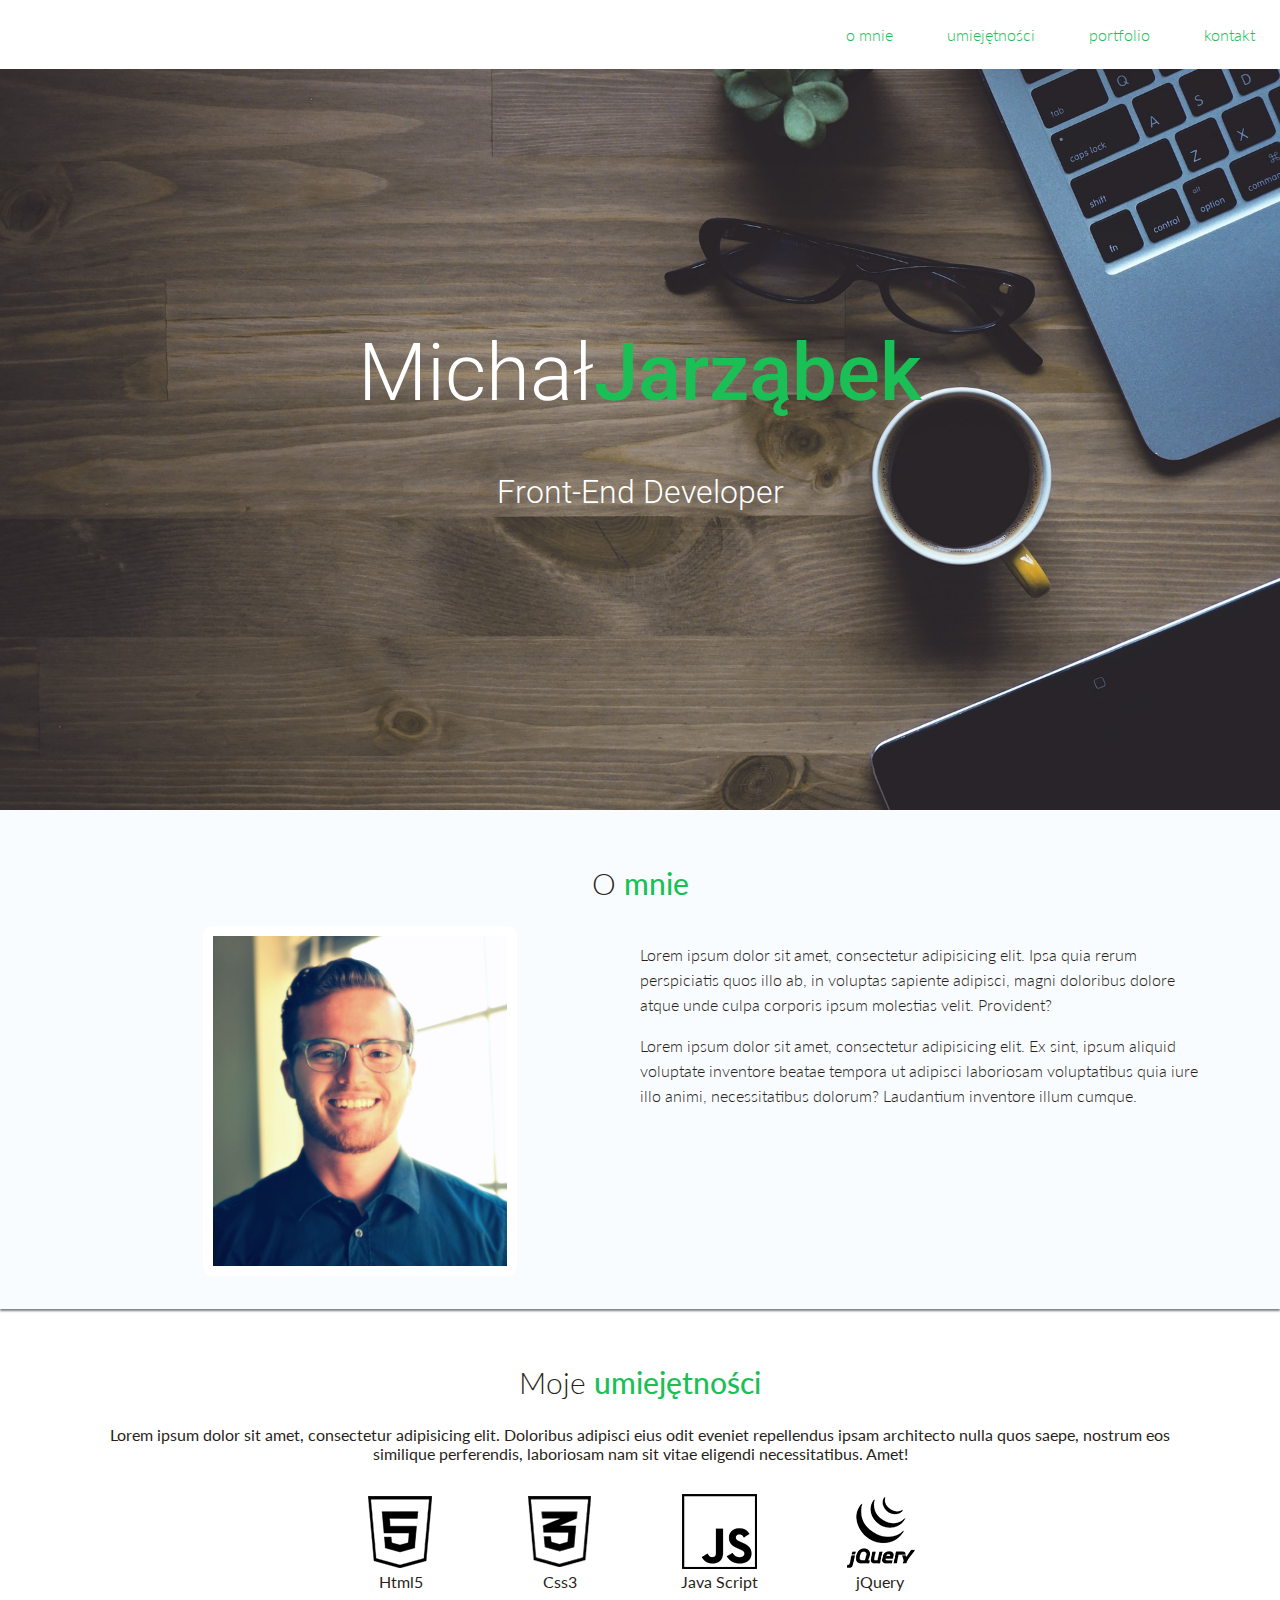
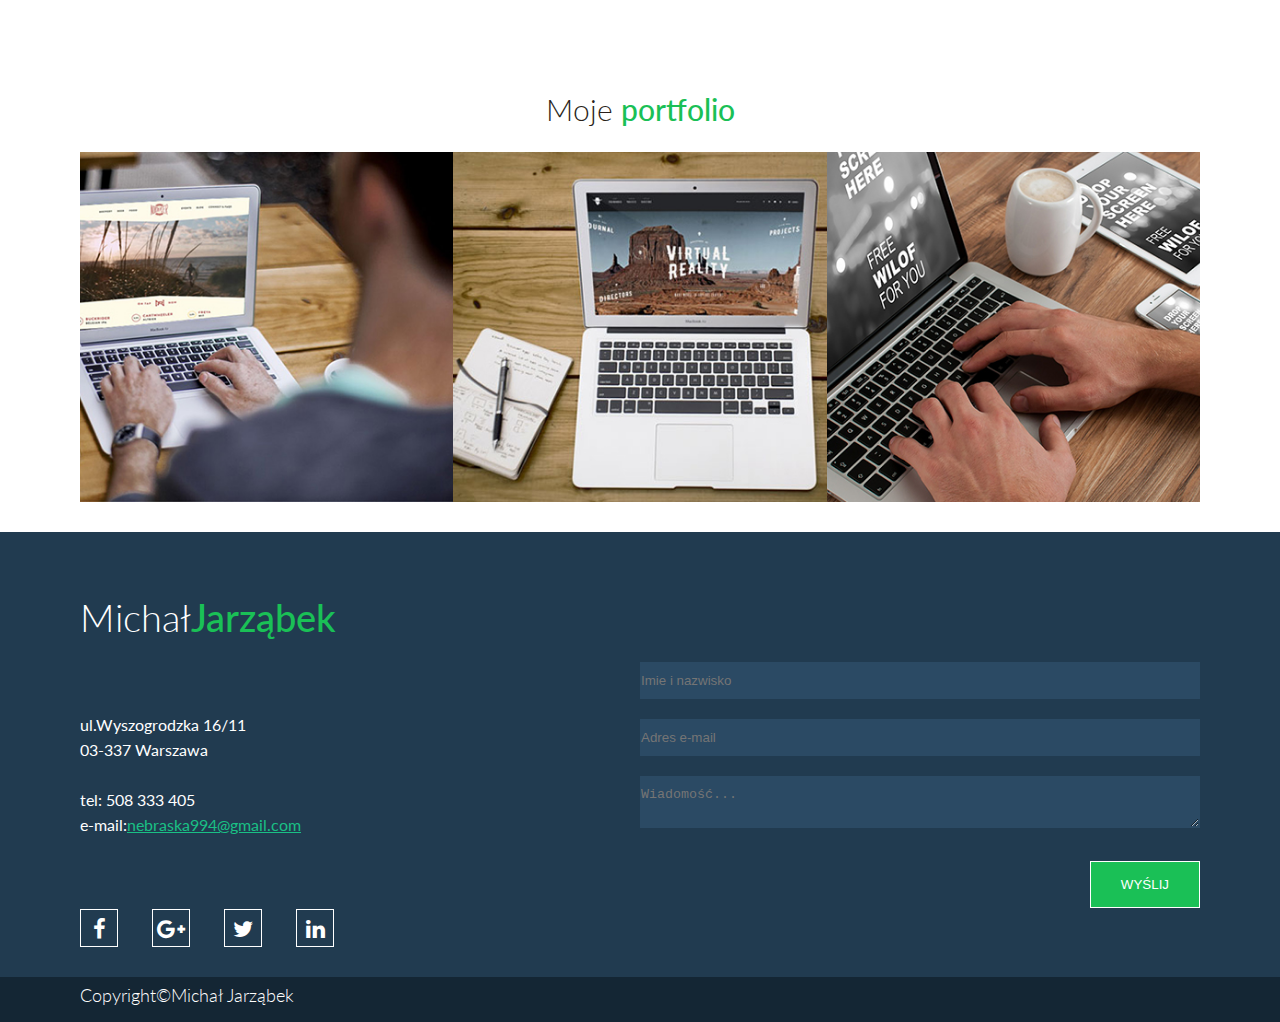
<file: index.html>
<!DOCTYPE html>
<html lang="en">

<head>
	<meta charset="UTF-8">
	<meta name="viewport" content="width=device-width, initial-scale=1.0">
	<link href="https://fonts.googleapis.com/css?family=Lato:300,400,900&amp;subset=latin-ext" rel="stylesheet">

	<link href="https://fonts.googleapis.com/css?family=Roboto:300,400,700&amp;subset=latin-ext" rel="stylesheet">

	<link rel="stylesheet" href="font-awesome-4.7.0/css/font-awesome.min.css">

	<link rel="stylesheet" href="css/style.css">
	
	<link rel="stylesheet" href="css/responsive.css">

	<title>Portfolio-Michał Jarząbek</title>
</head>

<body>
	<!--Menu Start-->
	<nav id="menu">
<!--Menu hamburger Start-->
	<label for="drop" class="toggle">Menu</label>
	<input type="checkbox" id="drop">
<!--Menu hamburger Stop	-->
		<ul>
			<li class="item-menu"><a href="#about">O mnie</a></li>
			<li class="item-menu"><a href="#skils">Umiejętności</a></li>
			<li class="item-menu"><a href="#portfolio">Portfolio</a></li>
			<li class="item-menu"><a href="#contact">Kontakt</a></li>
		</ul>
	</nav>
	<!--Menu Stop-->

	<!--Header Start-->
	<header id="main-header">
		<div class="header-caption">
			<h1>Michał<span>Jarząbek</span></h1>
			<h2>Front-End Developer</h2>
		</div>
	</header>
	<!--Header Stop-->

	<!--Sekcja o mnie Start-->
	<section id="about">
		<h2>O <span>mnie</span></h2>
		<figure class="col-1-2">
			<img src="img/jan-nowak.jpg" alt="Jan Nowak">
		</figure>
		<div class="col-1-2">
			<p>Lorem ipsum dolor sit amet, consectetur adipisicing elit. Ipsa quia rerum perspiciatis quos illo ab, in voluptas sapiente adipisci, magni doloribus dolore atque unde culpa corporis ipsum molestias velit. Provident?</p>

			<p>Lorem ipsum dolor sit amet, consectetur adipisicing elit. Ex sint, ipsum aliquid voluptate inventore beatae tempora ut adipisci laboriosam voluptatibus quia iure illo animi, necessitatibus dolorum? Laudantium inventore illum cumque.</p>
		</div>
	</section>

	<!--Sekcja o mnie Stop-->

	<!--Sekcja Moje umiejętności Start-->


	<section>
		<h2>Moje <span>umiejętności</span></h2>
		<div class="skils-text">Lorem ipsum dolor sit amet, consectetur adipisicing elit. Doloribus adipisci eius odit eveniet repellendus ipsam architecto nulla quos saepe, nostrum eos similique perferendis, laboriosam nam sit vitae eligendi necessitatibus. Amet!</div>
		<div class="kafelki">
			<figure class="ikon">
				<img src="icons/html5.png" alt="html5">
				<figcaption>Html5</figcaption>
			</figure>
			<figure class="ikon">
				<img src="icons/css3.png" alt="Css3">
				<figcaption>Css3</figcaption>
			</figure>
			<figure class="ikon">
				<img src="icons/js.png" alt="js">
				<figcaption>Java Script</figcaption>
			</figure>
			<figure class="ikon">
				<img src="icons/jquery.png" alt="jquery">
				<figcaption>jQuery</figcaption>
			</figure>
		</div>
	</section>
	<!--Sekcja Moje umiejętności Stop-->

	<!--Sekcja Portfolio Start-->
	<section id="portfolio">
		<h2>Moje <span>portfolio</span></h2>
		<div class="portfolio-items">
			<div id="portfolio-item-1" class="portfolio-item">
				<div class="item-mask">
					<div class="item-content">
						<div class="item-content-inner">
							<h3>Portfolio1</h3>
							<p class="project-descryption">Opis projektu 1 Lorem ipsum dolor sit amet, consectetur adipisicing elit. Molestiae similique vero accusamus, voluptate sint autem incidunt voluptatum praesentium debitis dolores deleniti asperiores amet, ad est quasi perferendis quia aperiam impedit.</p>
							<h4>Wykorzystane technologie</h4>
							<p class="porject-technolohies">HTML5, CSS3, RWD, JavaScript,jQuery</p>
							<a href="#" class="project-link">
								<i class="fa fa-link fa-2x" aria-hidden="true"></i>
							</a>
						</div>
					</div>
				</div>
			</div>
			<div id="portfolio-item-2" class="portfolio-item">
				<div class="item-mask">
					<div class="item-content">
						<div class="item-content-inner">
							<h3>Portfolio2</h3>
							<p class="project-descryption">Opis projektu 1 Lorem ipsum dolor sit amet, consectetur adipisicing elit. Molestiae similique vero accusamus, voluptate sint autem incidunt voluptatum praesentium debitis dolores deleniti asperiores amet, ad est quasi perferendis quia aperiam impedit.</p>
							<h4>Wykorzystane technologie</h4>
							<p class="porject-technolohies">HTML5, CSS3, RWD, JavaScript,jQuery</p>
							<a href="#" class="project-link">
								<i class="fa fa-link fa-2x" aria-hidden="true"></i>
							</a>
						</div>
					</div>
				</div>
			</div>
			<div id="portfolio-item-3" class="portfolio-item">
				<div class="item-mask">
					<div class="item-content">
						<div class="item-content-inner">
							<h3>Portfolio3</h3>
							<p class="project-descryption">Opis projektu 1 Lorem ipsum dolor sit amet, consectetur adipisicing elit. Molestiae similique vero accusamus, voluptate sint autem incidunt voluptatum praesentium debitis dolores deleniti asperiores amet, ad est quasi perferendis quia aperiam impedit.</p>
							<h4>Wykorzystane technologie</h4>
							<p class="porject-technolohies">HTML5, CSS3, RWD, JavaScript,jQuery</p>
							<a href="#" class="project-link">
								<i class="fa fa-link fa-2x" aria-hidden="true"></i>
							</a>
						</div>
					</div>
				</div>
			</div>
		</div>
	</section>
	<!--Sekcja Portfolio Stop-->

	<!--Sekcja-kontakt-Start-->
	
	<section id="contact">
 
<!-- MOJE!!!!
		<h2>Michał <span>Jarząbek</span></h2>
		<div id="dane" class="col-1-2">
			Wyszogrodzka 16 m 11<br/>
			03-337 Warszawa<br/>
			<br/>
			<br/>
			tel.508 333 405<br/>
			e-mail:<span>nebraska994@gmail.com</span>
			
		</div>
			<form class="col-1-2" action="https://formspree.io/l.badocha@arena108.pl" method="POST">
				<label for="name" value="Imię i Nazwisko"></label>
				<input type="text" name="name" id="name" placeholder="  Imię i nazwisko">
				
				<label for="email" value="email"></label>
				<input type="email" name="email" id="email" placeholder="  E-mail">
				
				<label for="message"></label>
    			<input type="text" name="message" cols="100" rows="10" id="message" placeholder="  Treść wiadomości...">
    			<br/>
    			<input type="submit" value="Send">
			</form>
-->


<div class="contact-data">
	<h2>Michał<span>Jarząbek</span></h2>
	<address>ul.Wyszogrodzka 16/11<br/>
	03-337 Warszawa<br/><br/>
	tel: 508 333 405<br/>
		e-mail:<a href="mailto:nebraska994@gmail.com">nebraska994@gmail.com</a></address>
	<div class="contact-social-icons">
		<a href="#"><i class="fa fa-facebook" aria-hiden="true"></i></a>
		<a href="#"><i class="fa fa-google-plus" aria-hiden="true"></i></a>
		<a href="#"><i class="fa fa-twitter" aria-hiden="true"></i></a>
		<a href="#"><i class="fa fa-linkedin" aria-hiden="true"></i></a>
	</div>
</div>
<div class="contact-form">
		<form action="">
			<input type="text" name="imie i nazwisko" placeholder="Imie i nazwisko"/>
			<input type="email" name="email" placeholder="Adres e-mail"/>
			<textarea name="message" placeholder="Wiadomość..."></textarea>
			<input type="submit" value="Wyślij"/>
		</form>
</div>
	</section>

	<!--Sekcja-kontakt-Stop-->
	
	<!--Sekcja-footer- Start-->
		<footer>
			<h6>Copyright&copy;Michał Jarząbek</h6>
		</footer>
	<!--Sekcja-footer- Stop-->




</body>

</html>
</file>
<file: css/style.css>
/*general style start*/
*
{
	box-sizing: border-box;
}

body
{
	margin: 0;
	font-family: 'Lato', sans-serif;
	color: #291f1a;
}

h2
{
	text-align: center;
	font-weight: 300;
	font-size: 30px;
}

a
{
	transition: all .3s;
}

span
{
	color: #1ac056;
	font-weight: 500;
}

.col-1-2
{
	width: 50%;
	float: left;
}

section
{
	padding: 30px 80px;
}
/*general style stop*/

/*MENU Start*/
nav#menu
{
	background-color: #fff;
	position: fixed;
	z-index: 10;
	width: 100%;
}

nav#menu .toggle, [id=drop]
{
	display: none;
}

nav#menu ul
{
	margin: 0;
	text-align: right;
}

nav#menu ul > li.item-menu
{
	display: inline-block;
	padding: 25px;
	
}

nav#menu ul >li.item-menu a
{
	text-decoration: none;
	color: #1ac056;
	font-weight: 300;
	text-transform: lowercase;
}

nav#menu ul > li.item-menu a:hover
{
	color: #291f1a;
}
/*MENU Stop*/
/*HEADER-START*/
header#main-header
{
	background-image: url(../img/header-background.jpg);
	background-position:center;
	background-size: cover;
	height: 90vh;
	position:relative;
}

header#main-header div.header-caption
{
	color: #fff;
	font-family: 'Roboto', sans-serif;
	position: absolute;
	text-align: center;
	left: 0;
	right: 0;
	top: 50%;
	transform: translateY(-50%)
}

#main-header .header-caption > h1
{
	font-size: 5em;
	font-weight: 300;
}

#main-header .header-caption > h2
{
	font-size: 2em;
	font-weight: 300;
}
/*HEADER-STOP*/

/*Section-O-MNIE-START*/

#about
{
	background-color: #f9fcfe;
	overflow: hidden;
	box-shadow: 0px 2px 2px 0px rgba(0,0,0,0.5);
}

#about figure
{
	margin: 0;
	text-align: center;
}

#about figure img
{
	max-width: 100%;
	max-height: 350px;
	border: 10px solid #fff;
	border-radius: 10px;
}

#about div p
{
	font-weight: 300;
	line-height: 25px;
}
/*Section-O-MNIE-STOP*/








/*Section-Moje-Umiejętności-Start*/



div.skils-text
{
	text-align: center;
	padding-bottom: 15px;
	
}

div.kafelki
{
	text-align: center;
}

figure.ikon
{
	display: inline-block;
}

figcaption
{
	text-align: center;	
}
/*Section-Moje-Umiejętności-Stop*/






/*Section-Moje-portfolio-Start*/


h2.portfolio-text
{
	position: relative;
	top:200px;
}
/*
div.portfolio-items
{
	width: 75%;
	height:60vh;
	float:left;
}

div#obrazek1
{
	background-image: url(../img/portfolio1.jpg);
	background-size: cover;
	background-position: center;
	height: 20vh;
	width: 25%;
}

div#obrazek1
{
	background-image: url(../img/portfolio2.jpg);
	background-size: cover;
	background-position: center;
	height: 20vh;
	width: 25%;
}

div#obrazek1
{
	background-image: url(../img/portfolio3.jpg);
	background-size: cover;
	background-position: center;
	height: 20vh;
	width: 25%;
}
*/





#portfolio #portfolio-item-1
{
	background-image: url(../img/portfolio1.jpg);
}

#portfolio #portfolio-item-2
{
	background-image: url(../img/portfolio2.jpg);
}

#portfolio #portfolio-item-3
{
	background-image: url(../img/portfolio4.jpg);
}

#portfolio .portfolio-items
{
	text-align: center;
	font-size: 0;
}

#portfolio .portfolio-items .portfolio-item
{
	height: 350px;
	background-repeat: no-repeat;
	background-position: center;
	background-size: cover;
	display: inline-block;
	width: 33.3333%;
	position: relative;
}
/*początek animacji*/
#portfolio .portfolio-items .portfolio-item .item-mask
{
	background-color: rgba(42, 61, 79, 0.8);
	width: 100%;
	height: 100%;
	opacity: 0;
	transition: all 0.3s ease-in-out;
	position: absolute;
	font-size: initial;
}

#portfolio .portfolio-items .portfolio-item .item-mask:hover
{
	opacity: 1;
}

#portfolio .portfolio-items .portfolio-item .item-mask .item-content
{
	height: 330px;
	border: 1px solid #fff;
	margin: 10px;
	position: relative;
}

#portfolio .portfolio-items .portfolio-item .item-mask .item-content .item-content-inner
{
	color: #fff;
	position: absolute;
	top: 50%;
	transform: translateY(-50%);
	right: 0;
	left: 0;
	padding: 5px;
}
#portfolio .portfolio-items .portfolio-item .item-mask .item-content .item-content-inner a
{
	color: #fff;
}

#portfolio .portfolio-items .portfolio-item .item-mask .item-content .item-content-inner a:hover
{
	color:#1ac056;
}

/*koniec animacji*/

/*Section-Moje-portfolio-Stop*/





/*Section-Contact-Start*/


/*
section#contact
{
	background-color: #213b50;
	width: 100%;
	height:65vh
}
section#contact > h2
{
	color:#fff;
	text-align: left;
}

section#contact > div#dane
{
	color:#fff;
	font-weight: 300;
	line-height: 20px;
}
section#contact >div#dane >span
{
	text-decoration: underline;
	font-weight: 300;
}

label
{
	display: block;
}

input[type="text"],
input[type="email"], 
textarea[name=message],
select 
{
	background-color: #2b4a64;
	color: #fff;
	width: 300px;
	margin-bottom: 20px;
	border: 1px solid  #2b4a64;
	padding: 10px 0px;
}

input[type="text"]:focus,
input[type="email"]:focus, 
textarea:focus,
select:focus
{

	border: 1px solid #fff;
	outline: none;
	background-color: #4e708c;
}

input[type="submit"] 
{
	margin-top: 20px;
	background-color: #1ac056;
	padding: 20px;
	text-transform: uppercase;
	font-weight: 700;
	border: 1px solid #1ac056;
	color: #fff;
	float: right;
}
*/



#contact
{
	background-color: #213b50;
	color: #fff;
	overflow: hidden;
}

#contact .contact-data
{
	width: 50%;
	float: left;
}

#contact .contact-form
{
	width: 50%;
	float: left:
}

#contact .contact-data h2
{
	text-align: left;
	font-size: 38px;
}

#contact .contact-data address
{
	font-style: normal;
	margin: 72px 0;
	line-height: 25px;
}
#contact .contact-data address a
{
	color: #1ac085;
}
#contact .contact-data .contact-social-icons a
{
	display: inline-block;
	border: 1px solid #fff;
	color:  #fff;
	height: 38px;
	width: 38px;
	text-align: center;
	line-height: 38px;
	margin-right: 30px;
	font-size: 22px;
}

#contact .contact-data .contact-social-icons a:hover
{
	color: #213b50;
	border: 1px solid #213b50;
	background-color: #fff;
}

#contact .contact-form
{
	width: 50%;
	float: left;
	margin-top: 100px;
}


input[type="text"],
input[type="email"], 
textarea
{
	background-color: #2b4a64;
	color: #fff;
	width: 100%;
	margin-bottom: 20px;
	border: 1px solid  #2b4a64;
	padding: 10px 0px;
}

input[type="text"]:focus,
input[type="email"]:focus, 
textarea:focus
{

	border: 1px solid #fff;
	outline: none;
	background-color: #4e708c;
}

input[type="submit"]
{
	
	margin-top: 10px;
	background-color: #1ac056;
	padding: 15px 30px;
	text-transform: uppercase;
	font-weight: 300;
	border: 1px solid #fff;
	color: #fff;
	float: right;
}

input[type="submit"]:hover
{
	background-color: #fff;
	border: 1px solid #1ac056 ;
	color: #1ac056;
	cursor: pointer
}



/*Section-Contact-Stop*/

/*Footer Start*/

footer
{
	background-color:#142634;
	width: 100%;
	height: 5vh;
	
}

h6
{
	margin: 0;
	color: #fff;
	font-size: 18px;
	font-weight: 300;
	padding: 7px 80px;
}

/*Footer Stop*/
</file>
<file: css/responsive.css>
/* max-width do tej szerokości, a min-width poniżej danej szerokości*/

@media all and (max-width: 1200px)
{
	#portfolio .portfolio-items .portfolio-item{
		width: 50%;}

	
	#portfolio .portfolio-items .portfolio-item:last-child{
		width: 100%;}
}
/*menu hamburger Start*/
@media all and (max-width: 768px)
{
	nav#menu .toggle{
		display: block;
		background-color: #fff;
		padding:0 20px;
		color: #1ac056;
		font-size: 20px;
		line-height: 60px;
		text-decoration: none;
		text-align: right;
	}

	nav#menu ul{
		display: none;
	}
	
	nav#menu #drop:checked + ul{
		display: block;
	}
	
	nav#menu > ul >li{
		display: block;
		width: 100%;
		padding: 20px;
		text-align: right;
	}
	
	header#main-header .header-caption{
				padding: 10px;
	}
	
	section#about .col-1-2{
		width: 100%;
	}
	
	#portfolio .portfolio-items .portfolio-item{
		width: 100%;}



	section#contact div.contact-form{
	width: 100%;
	text-align: center;
	}

	section#contact div.contact-data{
		width: 100%;
		text-align: center;}
	
	section#contact div.contact-data > h2{
		text-align: center;
	}
	section .contact-data .contact-social-icons a{
		margin: 0;
	}
}
/*menu hamburger Stop	*/
@media all and (max-width: 680px)
{
	section {
		padding: 0 40px 50px;
	}
	
	header#main-header .header-caption h1{
		font-size: 3em;
	}
	
	header#main-header .header-caption h2{
		font-size: 1.5em;
	}
	
}

@media all and (max-width: 480px)
{
	
}
</file>
